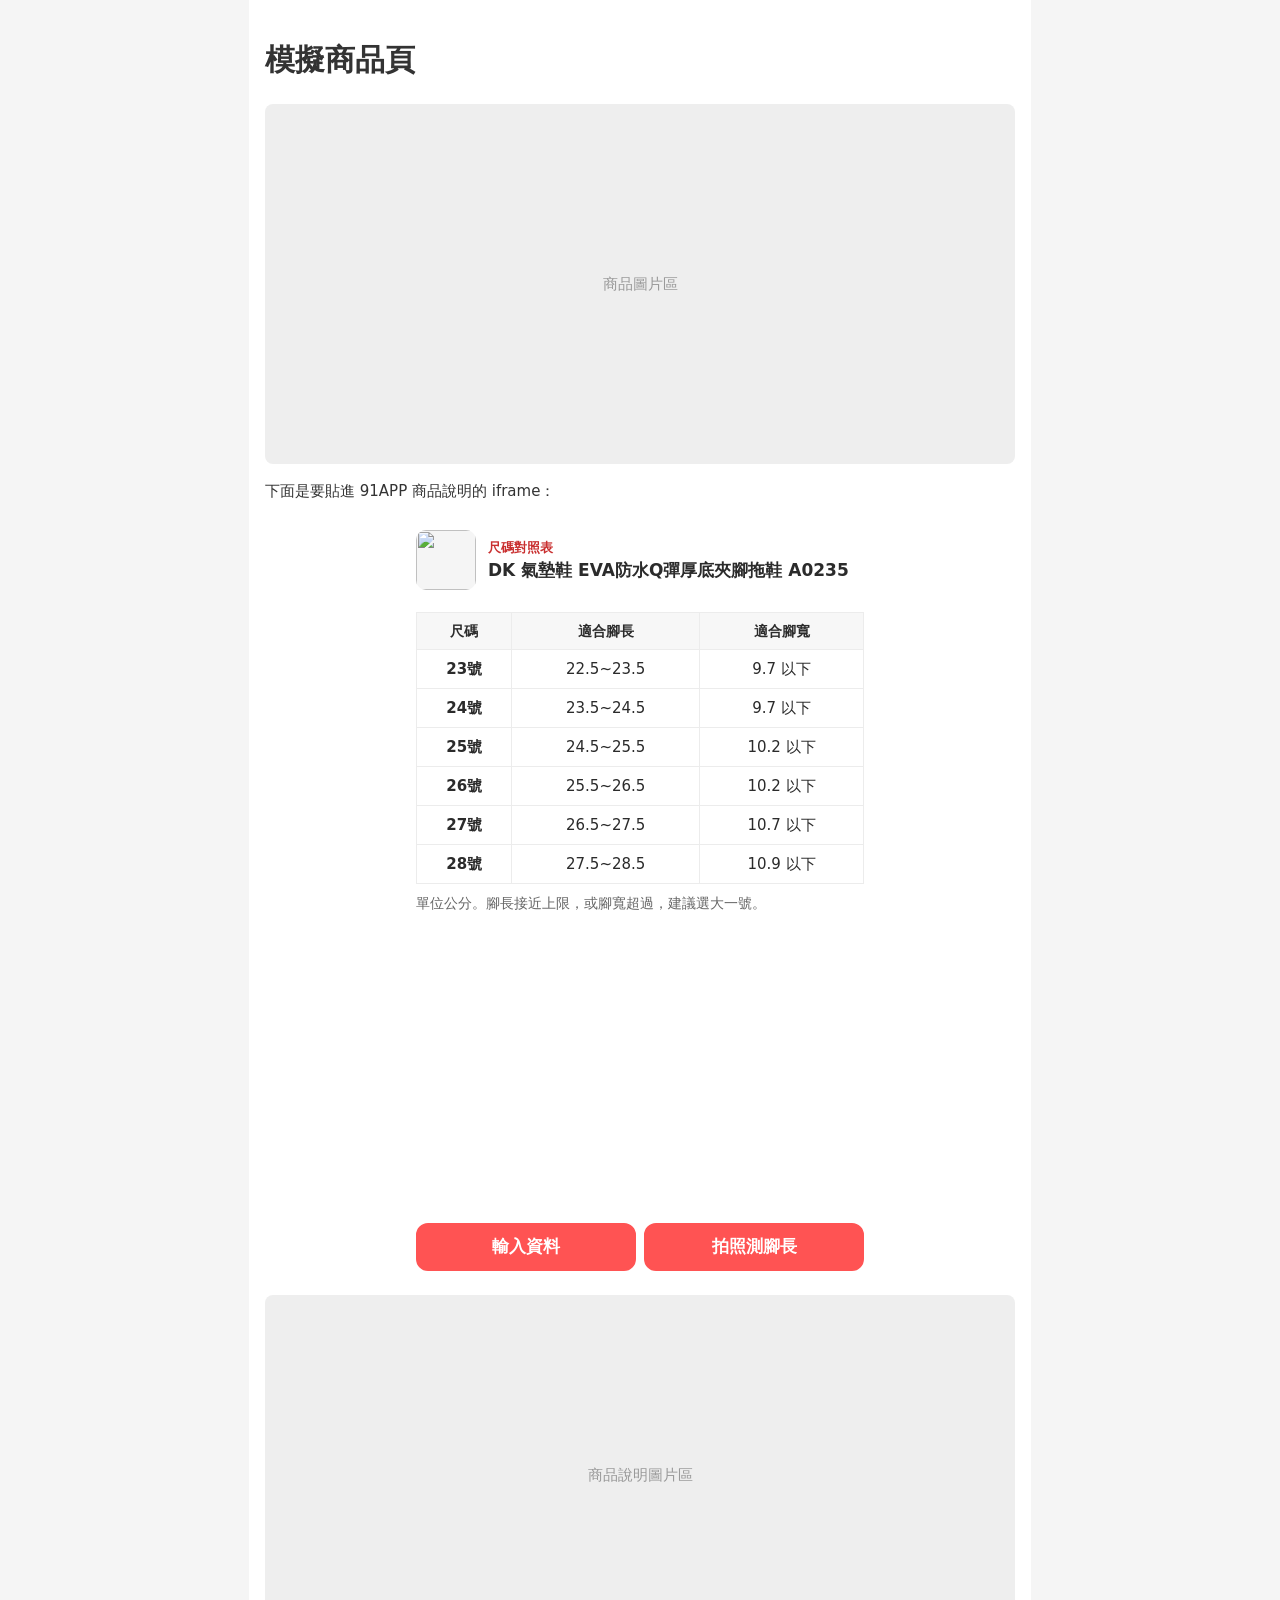
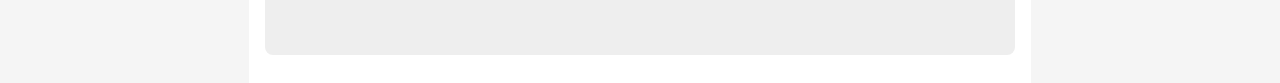
<file: test/embed.html>
<!doctype html>
<html lang="zh-Hant-TW">
<head>
<meta charset="utf-8">
<meta name="viewport" content="width=device-width, initial-scale=1">
<title>嵌入測試（模擬商品頁）</title>
<style>
  body { margin: 0; font: 15px/1.6 system-ui, sans-serif; color: #333; background: #f5f5f5; }
  .page { max-width: 750px; margin: 0 auto; background: #fff; padding: 16px; }
  .fake { height: 360px; background: #eee; border-radius: 8px; display: flex; align-items: center; justify-content: center; color: #999; margin: 12px 0; }
</style>
</head>
<body>
<div class="page">
  <h1>模擬商品頁</h1>
  <div class="fake">商品圖片區</div>
  <p>下面是要貼進 91APP 商品說明的 iframe：</p>
  <iframe
    src="../?sku=11802053&embed=1"
    title="拍照選尺碼"
    loading="lazy"
    style="display:block;width:100%;max-width:480px;height:85vh;min-height:560px;max-height:820px;margin:0 auto;border:0;"
  ></iframe>
  <div class="fake">商品說明圖片區</div>
</div>
</body>
</html>
</file>
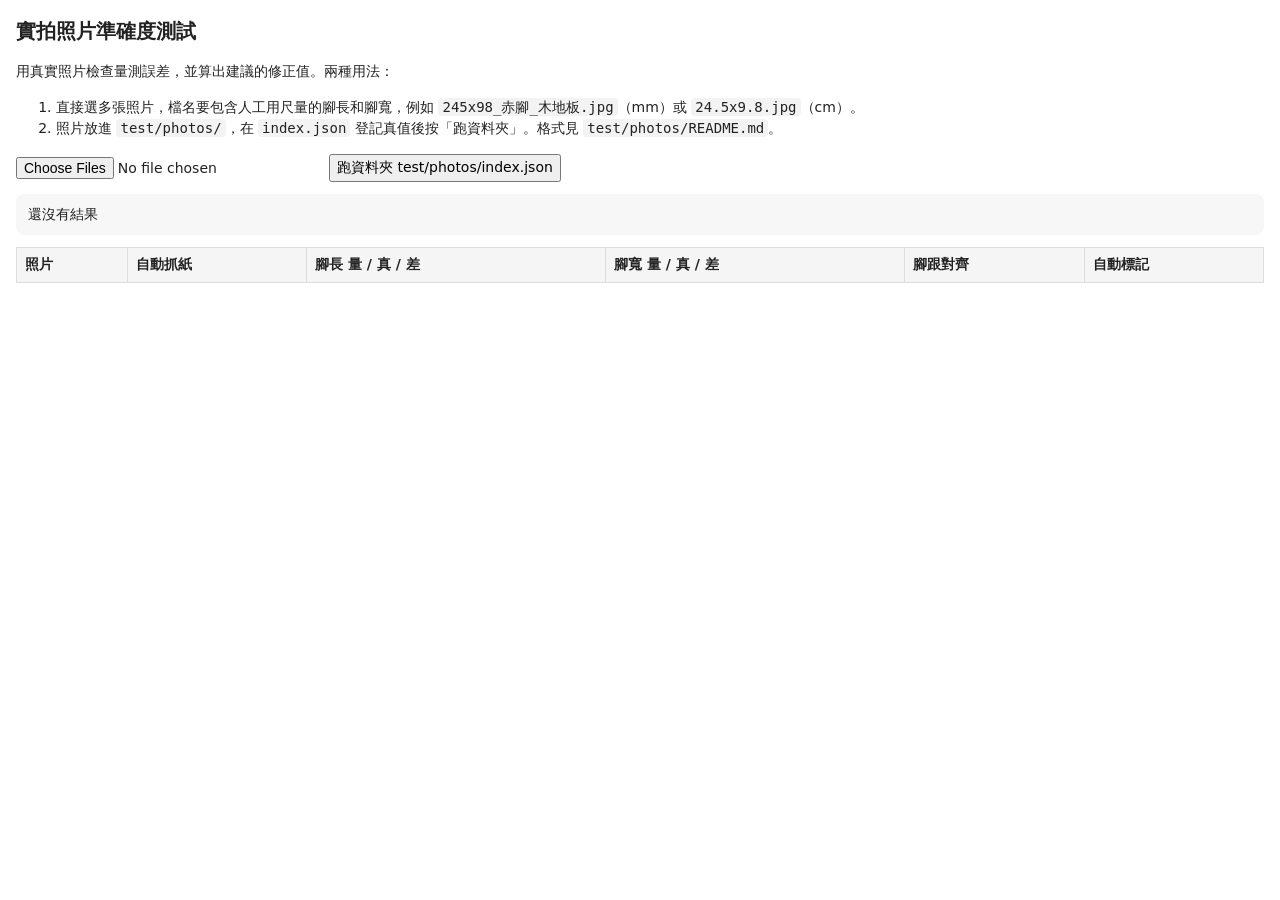
<file: test/photos.html>
<!doctype html>
<html lang="zh-Hant-TW">
<head>
<meta charset="utf-8">
<meta name="viewport" content="width=device-width, initial-scale=1">
<title>實拍照片準確度測試</title>
<style>
  body { font: 14px/1.55 system-ui, -apple-system, "PingFang TC", "Noto Sans TC", sans-serif; margin: 16px; color: #222; }
  h1 { font-size: 20px; }
  code { background: #f3f3f3; padding: 1px 4px; border-radius: 4px; }
  .bar { display: flex; flex-wrap: wrap; gap: 10px; align-items: center; margin: 12px 0; }
  button, input[type=file] { font: inherit; }
  #summary { background: #f7f7f7; border-radius: 8px; padding: 10px 12px; white-space: pre-line; }
  .wrap { overflow-x: auto; }
  table { border-collapse: collapse; width: 100%; margin-top: 12px; }
  th, td { border: 1px solid #ddd; padding: 6px 8px; text-align: left; vertical-align: top; }
  th { background: #f5f5f5; }
  .good { color: #1e8e3e; font-weight: 700; }
  .bad { color: #d93025; font-weight: 700; }
  canvas { max-width: 160px; display: block; }
</style>
</head>
<body>
<h1>實拍照片準確度測試</h1>
<p>用真實照片檢查量測誤差，並算出建議的修正值。兩種用法：</p>
<ol>
  <li>直接選多張照片，檔名要包含人工用尺量的腳長和腳寬，例如 <code>245x98_赤腳_木地板.jpg</code>（mm）或 <code>24.5x9.8.jpg</code>（cm）。</li>
  <li>照片放進 <code>test/photos/</code>，在 <code>index.json</code> 登記真值後按「跑資料夾」。格式見 <code>test/photos/README.md</code>。</li>
</ol>
<div class="bar">
  <input type="file" id="pick" accept="image/*" multiple>
  <button type="button" id="run-folder">跑資料夾 test/photos/index.json</button>
</div>
<div id="summary">還沒有結果</div>
<div class="wrap">
  <table>
    <thead><tr><th>照片</th><th>自動抓紙</th><th>腳長 量 / 真 / 差</th><th>腳寬 量 / 真 / 差</th><th>腳跟對齊</th><th>自動標記</th></tr></thead>
    <tbody id="rows"></tbody>
  </table>
</div>
<script type="module">
  import { loadImageFile, imageToCanvas } from '../js/image.js';
  import { detectPaper, rectify } from '../js/paper.js';
  import { measureFromCorners } from '../js/pipeline.js';

  const rows = document.getElementById('rows');
  const results = [];
  const r1 = (v) => (Number.isFinite(v) ? v.toFixed(1) : '-');

  function parseTruth(name) {
    const m = name.match(/(\d+(?:\.\d+)?)\s*[x×X]\s*(\d+(?:\.\d+)?)/);
    if (!m) return null;
    let L = parseFloat(m[1]), W = parseFloat(m[2]);
    if (L < 40) { L *= 10; W *= 10; }
    return { length: L, width: W };
  }

  function preview(image, r) {
    const ppm = 1.5;
    const canvas = imageToCanvas(rectify(image, r.corners, ppm).image);
    const ctx = canvas.getContext('2d');
    const dot = (p, color) => {
      ctx.beginPath();
      ctx.arc(p.x * ppm, p.y * ppm, 5, 0, Math.PI * 2);
      ctx.fillStyle = color;
      ctx.fill();
    };
    dot(r.markers.heel, '#2F80ED');
    dot(r.markers.toe, '#F2994A');
    dot(r.markers.left, '#27AE60');
    dot(r.markers.right, '#27AE60');
    return canvas;
  }

  function cell(tr, content, cls) {
    const td = document.createElement('td');
    if (content instanceof HTMLElement) td.appendChild(content); else td.textContent = content;
    if (cls) td.className = cls;
    tr.appendChild(td);
  }

  async function runOne(blob, name, truth) {
    const row = { name, truth };
    try {
      const { image } = await loadImageFile(blob);
      const det = detectPaper(image);
      row.auto = det.ok;
      row.reason = det.reason;
      if (det.ok) {
        const r = measureFromCorners(image, det.corners);
        row.length = r.measurement.lengthMm;
        row.width = r.measurement.widthMm;
        row.heelAligned = r.flags.heelAligned;
        row.canvas = preview(image, r);
      }
    } catch (e) {
      row.error = e.message;
    }
    results.push(row);
    const tr = document.createElement('tr');
    cell(tr, name);
    cell(tr, row.error ? `錯誤：${row.error}` : row.auto ? '成功' : `失敗（${row.reason}）`, row.auto ? 'good' : 'bad');
    const dL = truth && Number.isFinite(row.length) ? row.length - truth.length : NaN;
    const dW = truth && Number.isFinite(row.width) ? row.width - truth.width : NaN;
    cell(tr, `${r1(row.length)} / ${truth ? r1(truth.length) : '?'} / ${r1(dL)}`, Number.isFinite(dL) ? (Math.abs(dL) <= 4 ? 'good' : 'bad') : '');
    cell(tr, `${r1(row.width)} / ${truth ? r1(truth.width) : '?'} / ${r1(dW)}`, Number.isFinite(dW) ? (Math.abs(dW) <= 5 ? 'good' : 'bad') : '');
    cell(tr, row.heelAligned === undefined ? '-' : row.heelAligned ? '是' : '否');
    cell(tr, row.canvas || '-');
    rows.appendChild(tr);
    summarize();
  }

  function summarize() {
    const n = results.length;
    const auto = results.filter((r) => r.auto).length;
    const withTruth = results.filter((r) => r.auto && r.truth);
    const dLs = withTruth.map((r) => r.length - r.truth.length);
    const dWs = withTruth.map((r) => r.width - r.truth.width);
    const pct = (a, b) => (b ? `${Math.round((a / b) * 100)}%` : '-');
    const mean = (a) => (a.length ? a.reduce((s, v) => s + v, 0) / a.length : NaN);
    document.getElementById('summary').textContent = [
      `照片 ${n} 張，自動抓到紙 ${auto} 張（${pct(auto, n)}，目標 80% 以上）`,
      `腳長誤差 ±4 mm 內：${pct(dLs.filter((d) => Math.abs(d) <= 4).length, dLs.length)}（目標 90% 以上）`,
      `腳寬誤差 ±5 mm 內：${pct(dWs.filter((d) => Math.abs(d) <= 5).length, dWs.length)}（目標 80% 以上）`,
      `平均偏差：腳長 ${r1(mean(dLs))} mm，腳寬 ${r1(mean(dWs))} mm`,
      dLs.length >= 10 ? `建議 js/config.js 設定 LENGTH_OFFSET_MM = ${r1(-mean(dLs))}、WIDTH_OFFSET_MM = ${r1(-mean(dWs))}（在現有值上加減）` : '累積 10 張以上有真值的照片，才會給修正值建議',
    ].join('\n');
  }

  document.getElementById('pick').addEventListener('change', async (e) => {
    for (const f of e.target.files) await runOne(f, f.name, parseTruth(f.name));
  });

  document.getElementById('run-folder').addEventListener('click', async () => {
    let list = [];
    try {
      list = await fetch('photos/index.json', { cache: 'no-cache' }).then((r) => r.json());
    } catch {
      document.getElementById('summary').textContent = '讀不到 test/photos/index.json';
      return;
    }
    if (!list.length) {
      document.getElementById('summary').textContent = 'test/photos/index.json 還沒有登記照片';
      return;
    }
    for (const item of list) {
      const blob = await fetch(`photos/${item.file}`).then((r) => r.blob());
      await runOne(blob, item.file, { length: item.length_mm, width: item.width_mm });
    }
  });
</script>
</body>
</html>
</file>
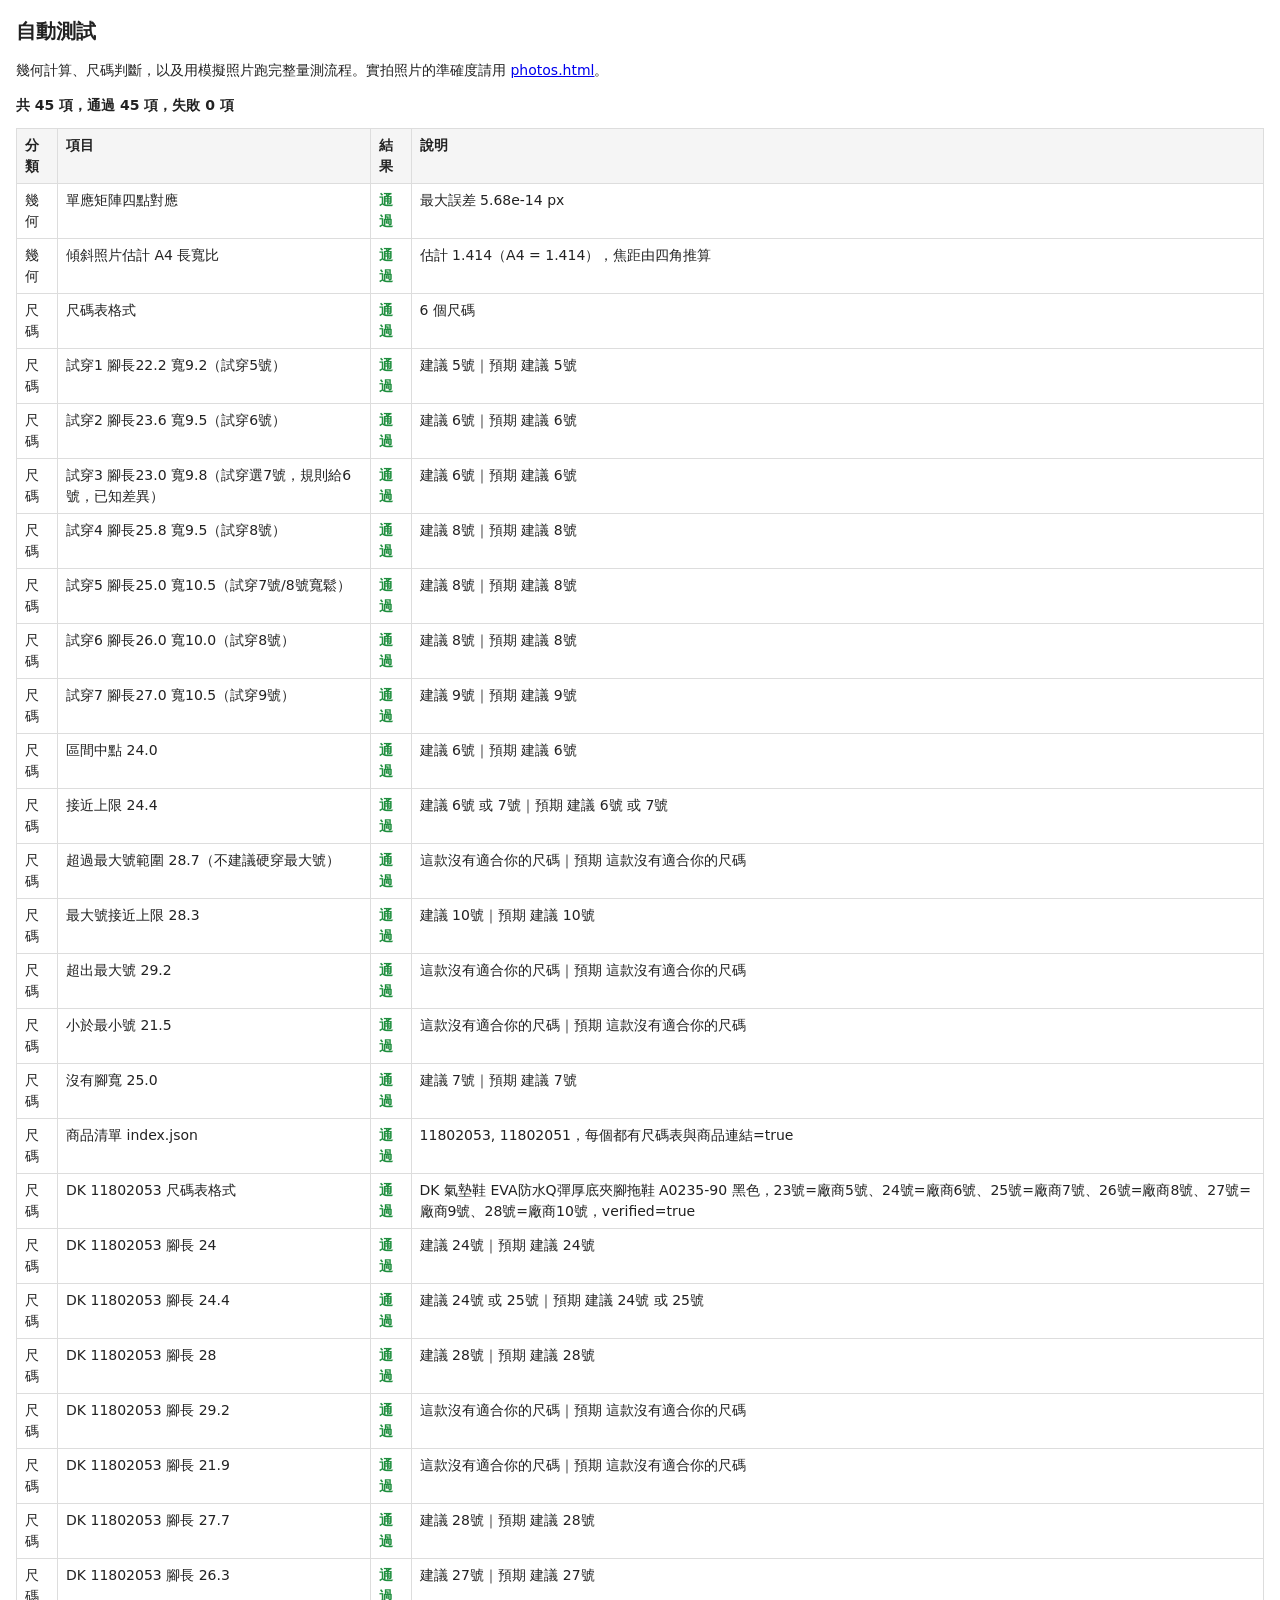
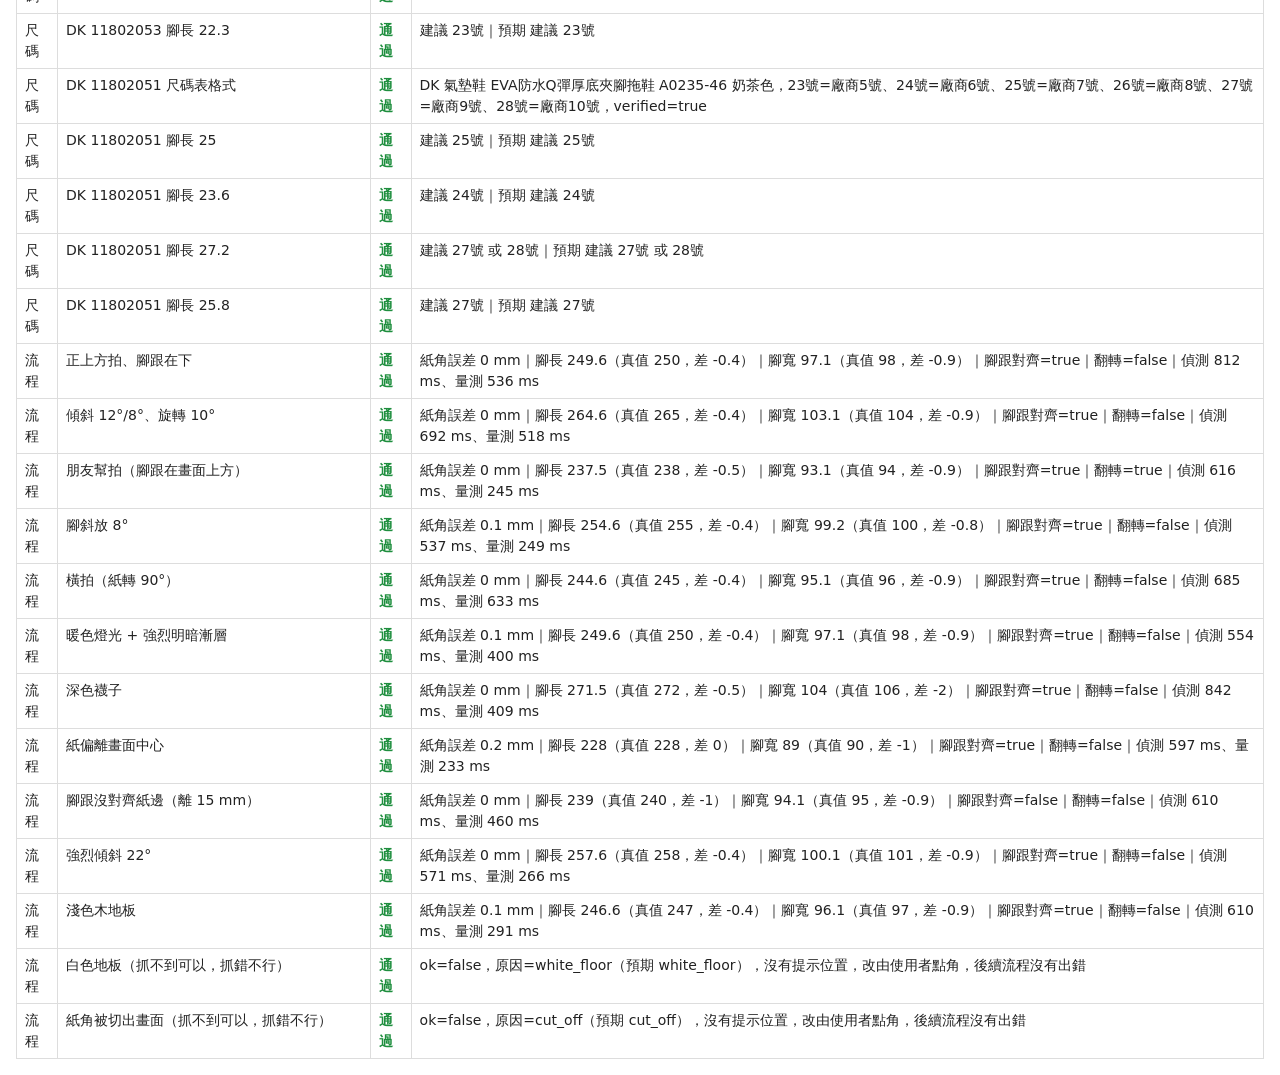
<file: test/run.html>
<!doctype html>
<html lang="zh-Hant-TW">
<head>
<meta charset="utf-8">
<meta name="viewport" content="width=device-width, initial-scale=1">
<title>自動測試</title>
<style>
  body { font: 14px/1.5 system-ui, -apple-system, "PingFang TC", "Noto Sans TC", sans-serif; margin: 16px; color: #222; }
  h1 { font-size: 20px; }
  #summary { font-weight: 700; margin: 8px 0 12px; }
  table { border-collapse: collapse; width: 100%; }
  th, td { border: 1px solid #ddd; padding: 6px 8px; text-align: left; vertical-align: top; }
  th { background: #f5f5f5; }
  .pass { color: #1e8e3e; font-weight: 700; }
  .fail { color: #d93025; font-weight: 700; }
  .wrap { overflow-x: auto; }
</style>
</head>
<body>
<h1>自動測試</h1>
<p>幾何計算、尺碼判斷，以及用模擬照片跑完整量測流程。實拍照片的準確度請用 <a href="photos.html">photos.html</a>。</p>
<p id="summary">執行中…</p>
<div class="wrap">
  <table>
    <thead><tr><th>分類</th><th>項目</th><th>結果</th><th>說明</th></tr></thead>
    <tbody id="rows"></tbody>
  </table>
</div>
<script type="module">
  import { runAll } from './tests.js';
  const rows = document.getElementById('rows');
  const report = (r) => {
    const tr = document.createElement('tr');
    for (const [text, cls] of [[r.group], [r.name], [r.pass ? '通過' : '失敗', r.pass ? 'pass' : 'fail'], [r.detail]]) {
      const td = document.createElement('td');
      td.textContent = text;
      if (cls) td.className = cls;
      tr.appendChild(td);
    }
    rows.appendChild(tr);
  };
  runAll(report).then((results) => {
    const failed = results.filter((r) => !r.pass).length;
    document.getElementById('summary').textContent = `共 ${results.length} 項，通過 ${results.length - failed} 項，失敗 ${failed} 項`;
    window.__results = results;
    window.__done = true;
  }).catch((e) => {
    document.getElementById('summary').textContent = `測試執行錯誤：${e.message}`;
    window.__error = String(e.stack || e);
    window.__done = true;
  });
</script>
</body>
</html>
</file>
